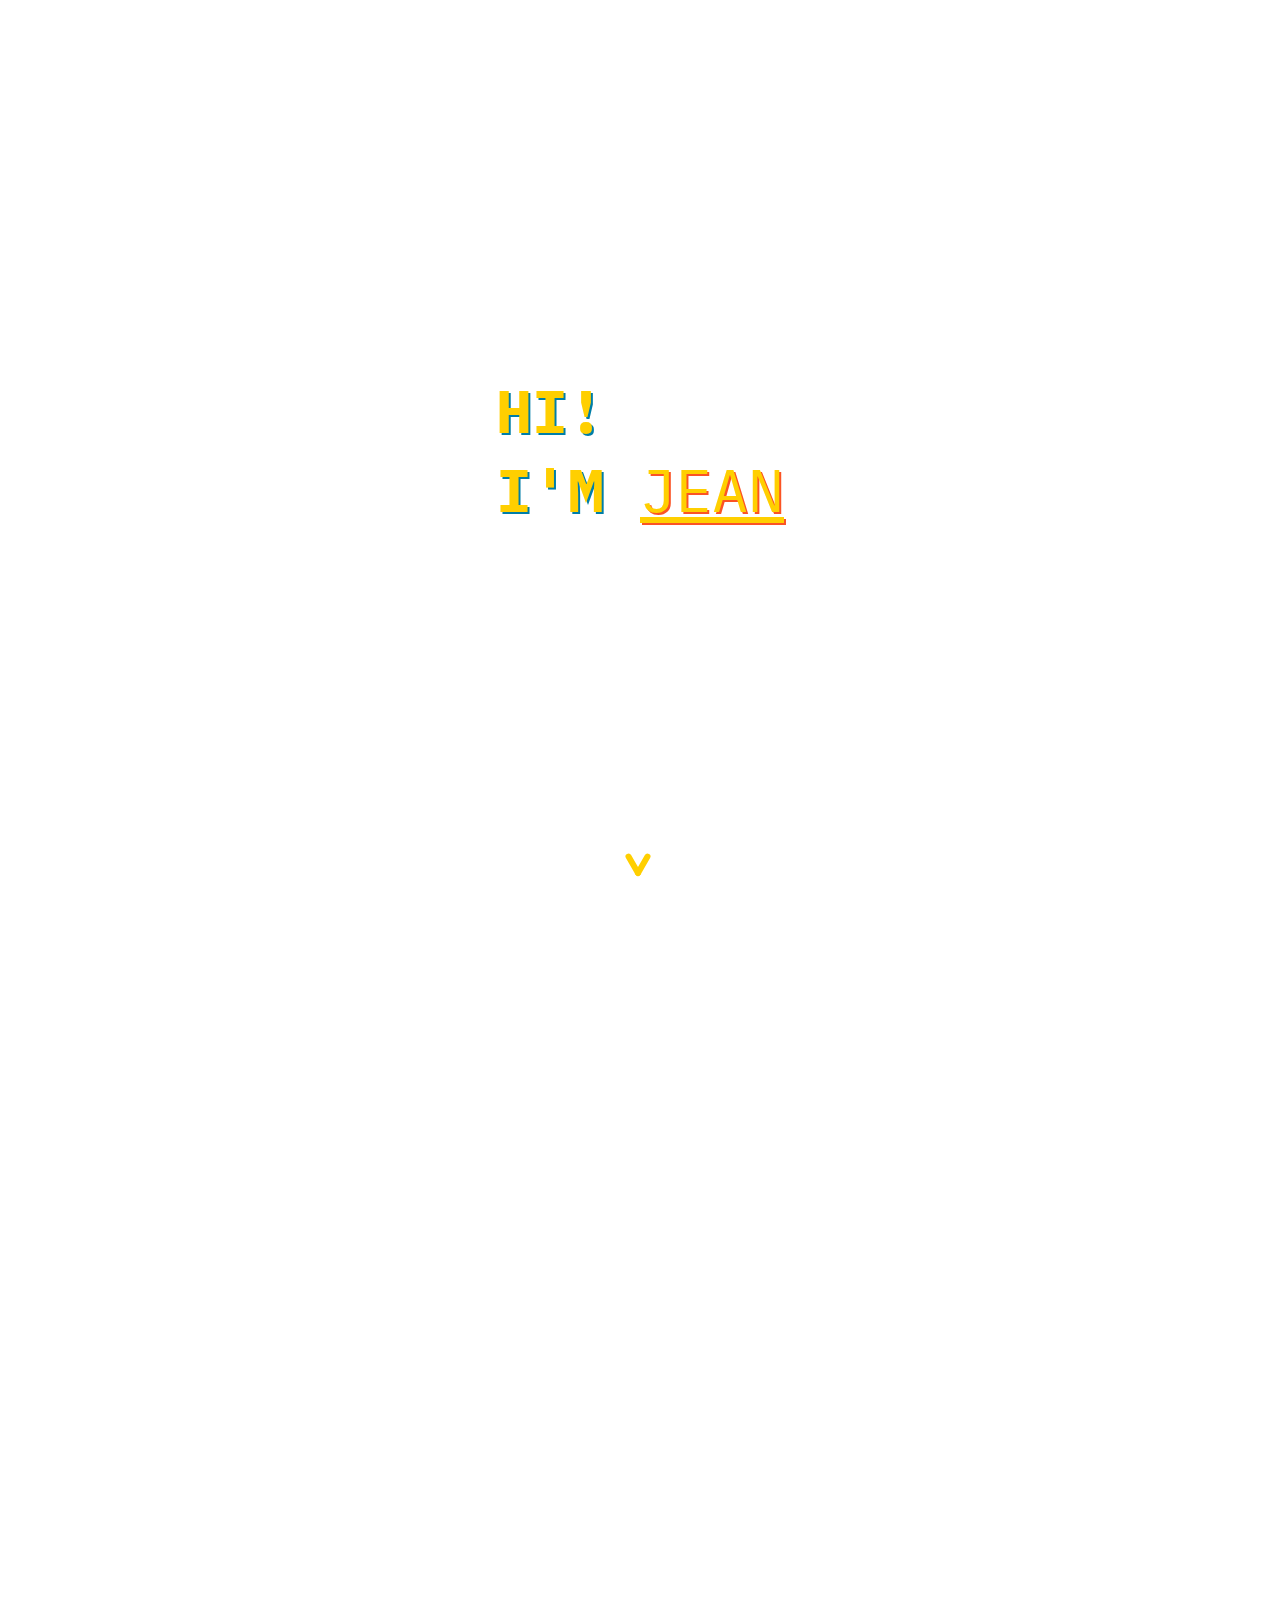
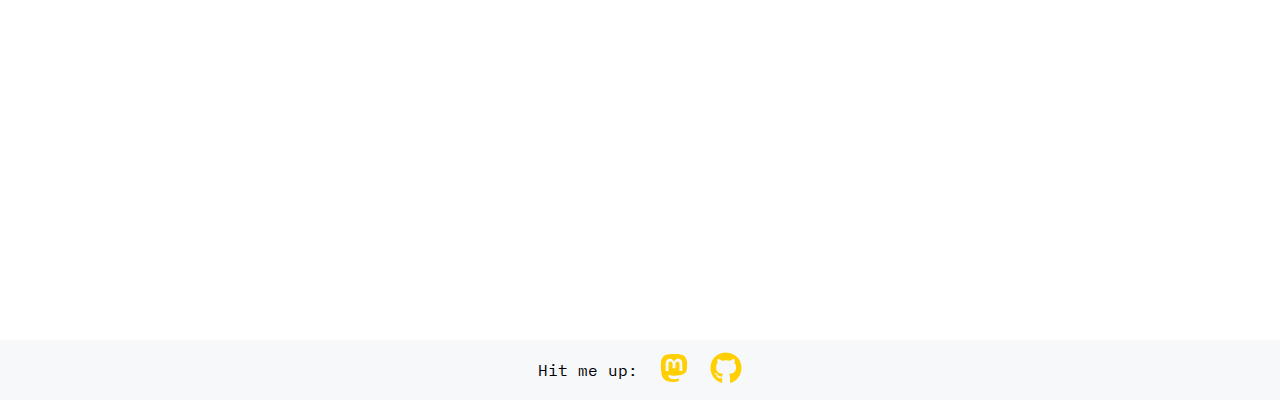
<file: index.html>
<!DOCTYPE html>
<html lang="en" dir="ltr">

<head>
	<meta charset="utf-8">
	<meta name="description" content="Jean-Francois Vaduret's Homepage - A software engineer and theoretical physicist">
	<meta name="theme-color" media="(prefers-color-scheme: light)" content="#FFCF00">
	<meta name="theme-color" media="(prefers-color-scheme: dark)" content="#FFCF00">
	<link rel="stylesheet" href="landing.css">
	<link rel="stylesheet" href="arrow.css">
	<title>Jean</title>
	<link rel="icon" type="image/x-icon" href="./favicon.ico">
</head>

<body>
	<div class="arrow-wrapper">
		<div class="arrow-down">
			<div class="left"></div>
			<div class="right"></div>
		</div>
	</div>
	<div id="contentWrapper">
		<div class="centeredContent">
			<div class="mainText">
				<p>HI!</p>
				<p>I'M <a rel="me" href="https://dice.camp/@jeanvi" id="jean">JEAN</a></p>
			</div>
		</div>

		<div class="centeredContent">
			<div class="mainText">
				<p>I'M A <span>THEORETICAL PHYSICIST</span><br>AND SOFTWARE ENGINEER,</p>
				<p class="smallText">and here are the things I have done:</p>
			</div>
		</div>

		<div class="centeredContent">
			<div class="mainText" id="MBInfo">
				<div class="linkWrapper" id="MBLinkWrapper">
					<p><a id="MBLink" href="metricbeyond/index.html">METRIC BEYOND</a>:</p>
				</div>
				<p class="smallText">Bring the metric system to D&D Beyond!</p>
			</div>
		</div>

		<div class="centeredContent">
			<div class="mainText" id="qwitchInfo">
				<div class="linkWrapper" id="qwitchLinkWrapper">
					<p><a id="qwitchLink" href="qwitch/index.html">QWITCH</a>:</p>
				</div>
				<p class="smallText"> A CLI to stream Twitch in Quicktime on MacOS.</p>
			</div>
		</div>
	</div>

	<div class="faceDiv" style="display:none">
		<img class="myFace" style="width:300px" src="bin/ppCropped.jpeg">
	</div>

	<div class="card MBCard" style="display:none;">
		<img height="128" width="128" id="MBLogo" src="metricbeyond/images/Metric_Beyond_128.png" alt="MB Logo">
		<div class="cardWrapper">
			<h2>Metric Beyond:</h2>
			<p>Because D&D Beyond doesn't support the metric system, I had to make a browser extension that converts all
				units for my players. Now it's available for all to use!</p>
			<p>It's available on all major browsers, like Firefox, Chrome and Safari.</p>
			<p class="learnMore">Click to learn more!</p>
		</div>
	</div>

	<div class="card qwitchCard" style="display:none;">
		<img height="128" width="128" id="qwitchLogo" src="qwitch/images/qwitch_256.png" alt="Qwitch Logo">
		<div class="cardWrapper">
			<h2>Qwitch:</h2>
			<p>Because Twitch.tv is so resource-heavy, I made a CLI which allows me to browse Twitch from the terminal
				and play videos and streams directly in Quicktime.</p>
			<p>It's written with Python for pip, made for macOS.</p>
			<p class="learnMore">Click to learn more!</p>
		</div>
	</div>

	<footer>
		<p>Hit me up:</p>
		<a href="https://dice.camp/@jeanvi" target="_blank">
			<svg width="32" height="32" xmlns="http://www.w3.org/2000/svg" viewBox="0 0 448 512">
				<path
					d="M433 179.11c0-97.2-63.71-125.7-63.71-125.7-62.52-28.7-228.56-28.4-290.48 0 0 0-63.72 28.5-63.72 125.7 0 115.7-6.6 259.4 105.63 289.1 40.51 10.7 75.32 13 103.33 11.4 50.81-2.8 79.32-18.1 79.32-18.1l-1.7-36.9s-36.31 11.4-77.12 10.1c-40.41-1.4-83-4.4-89.63-54a102.54 102.54 0 0 1-.9-13.9c85.63 20.9 158.65 9.1 178.75 6.7 56.12-6.7 105-41.3 111.23-72.9 9.8-49.8 9-121.5 9-121.5zm-75.12 125.2h-46.63v-114.2c0-49.7-64-51.6-64 6.9v62.5h-46.33V197c0-58.5-64-56.6-64-6.9v114.2H90.19c0-122.1-5.2-147.9 18.41-175 25.9-28.9 79.82-30.8 103.83 6.1l11.6 19.5 11.6-19.5c24.11-37.1 78.12-34.8 103.83-6.1 23.71 27.3 18.4 53 18.4 175z" />
			</svg>
		</a>
		<a href="https://github.com/gencys" target="_blank">
			<svg width="32" height="32" xmlns="http://www.w3.org/2000/svg" viewBox="0 0 496 512">
				<path
					d="M165.9 397.4c0 2-2.3 3.6-5.2 3.6-3.3.3-5.6-1.3-5.6-3.6 0-2 2.3-3.6 5.2-3.6 3-.3 5.6 1.3 5.6 3.6zm-31.1-4.5c-.7 2 1.3 4.3 4.3 4.9 2.6 1 5.6 0 6.2-2s-1.3-4.3-4.3-5.2c-2.6-.7-5.5.3-6.2 2.3zm44.2-1.7c-2.9.7-4.9 2.6-4.6 4.9.3 2 2.9 3.3 5.9 2.6 2.9-.7 4.9-2.6 4.6-4.6-.3-1.9-3-3.2-5.9-2.9zM244.8 8C106.1 8 0 113.3 0 252c0 110.9 69.8 205.8 169.5 239.2 12.8 2.3 17.3-5.6 17.3-12.1 0-6.2-.3-40.4-.3-61.4 0 0-70 15-84.7-29.8 0 0-11.4-29.1-27.8-36.6 0 0-22.9-15.7 1.6-15.4 0 0 24.9 2 38.6 25.8 21.9 38.6 58.6 27.5 72.9 20.9 2.3-16 8.8-27.1 16-33.7-55.9-6.2-112.3-14.3-112.3-110.5 0-27.5 7.6-41.3 23.6-58.9-2.6-6.5-11.1-33.3 2.6-67.9 20.9-6.5 69 27 69 27 20-5.6 41.5-8.5 62.8-8.5s42.8 2.9 62.8 8.5c0 0 48.1-33.6 69-27 13.7 34.7 5.2 61.4 2.6 67.9 16 17.7 25.8 31.5 25.8 58.9 0 96.5-58.9 104.2-114.8 110.5 9.2 7.9 17 22.9 17 46.4 0 33.7-.3 75.4-.3 83.6 0 6.5 4.6 14.4 17.3 12.1C428.2 457.8 496 362.9 496 252 496 113.3 383.5 8 244.8 8zM97.2 352.9c-1.3 1-1 3.3.7 5.2 1.6 1.6 3.9 2.3 5.2 1 1.3-1 1-3.3-.7-5.2-1.6-1.6-3.9-2.3-5.2-1zm-10.8-8.1c-.7 1.3.3 2.9 2.3 3.9 1.6 1 3.6.7 4.3-.7.7-1.3-.3-2.9-2.3-3.9-2-.6-3.6-.3-4.3.7zm32.4 35.6c-1.6 1.3-1 4.3 1.3 6.2 2.3 2.3 5.2 2.6 6.5 1 1.3-1.3.7-4.3-1.3-6.2-2.2-2.3-5.2-2.6-6.5-1zm-11.4-14.7c-1.6 1-1.6 3.6 0 5.9 1.6 2.3 4.3 3.3 5.6 2.3 1.6-1.3 1.6-3.9 0-6.2-1.4-2.3-4-3.3-5.6-2z" />
			</svg>
		</a>
	</footer>

	<script src="https://ajax.googleapis.com/ajax/libs/jquery/3.6.0/jquery.min.js"></script>
	<script src="script.js"></script>
</body>

</html>
</file>
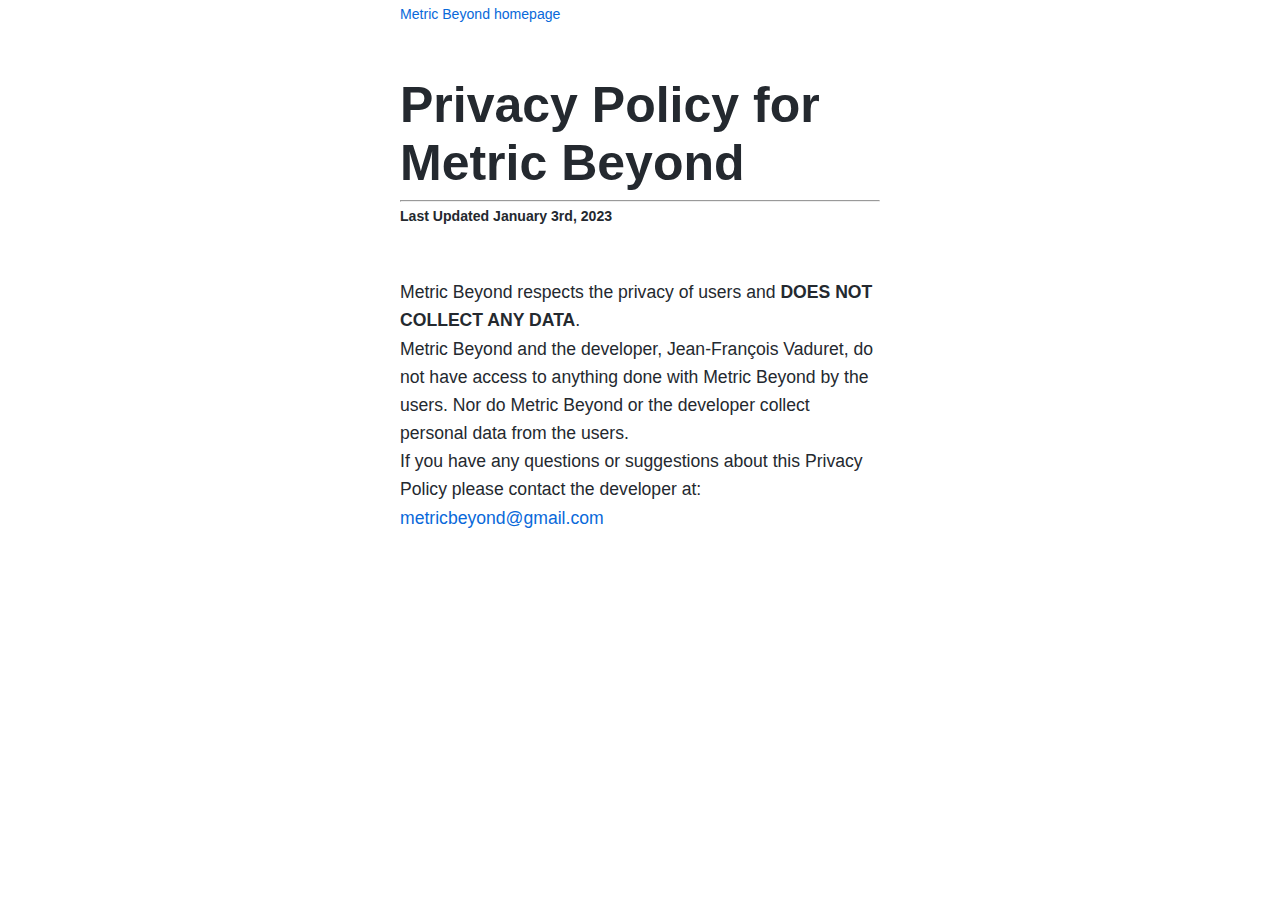
<file: metricbeyond/privacypolicy.html>
<!DOCTYPE html>
<html lang="en">

<head>
  <meta charset="UTF-8">
  <meta name="viewport" content="width=device-width, initial-scale=1.0">
  <meta name="description" content="">
  <meta name="theme-color" media="(prefers-color-scheme: light)" content="#db0010">
  <meta name="theme-color" media="(prefers-color-scheme: dark)" content="#db0010">
  <link rel="stylesheet" type="text/css" href="./styles/main.css">
  <link rel="stylesheet" type="text/css" href="./styles/privpolicy.css">
  <title>Metric Beyond</title>
  <link rel="icon" type="image/x-icon" href="./favicon.ico">
</head>

<body>
  <section class='supportPaper'>
    <div class='inner'>
      <p class='small'><a href='http://jeanvi.com/metricbeyond'>Metric Beyond homepage</a></p>
      <h1 style='margin-top: 3rem;'>Privacy Policy for Metric Beyond</h1>
      <hr>
      <h6 class='lastUpdated'>Last Updated January 3rd, 2023</h6>
      <p>Metric Beyond respects the privacy of users and <strong>DOES NOT COLLECT ANY DATA</strong>.</p>
      <p>Metric Beyond and the developer, Jean-François Vaduret, do not have access to anything done with
        Metric Beyond by the users. Nor do Metric Beyond or the developer collect personal data from the users.</p>
      <p>If you have any questions or suggestions about this Privacy Policy please contact the developer at:
        <a href="mailto:metricbeyond@gmail.com">metricbeyond@gmail.com</a>
      </p>
    </div>
  </section>
</body>
</file>
<file: landing.css>
@import url(https://fonts.googleapis.com/css?family=IBM+Plex+Mono:400,400i,500,500i,700);
@import url(https://fonts.googleapis.com/css?family=IBM+Plex+Mono:300,400,500,700);

:root {
	color-scheme: light dark;
	--body-color: white;
	--big-text-color: #FFCF00;
	--hover-color: #FFE678;
	--small-text-color: #13262F;
	--shadow-color: #007EA7;
	--shadow-link-color: #fb5324;
	--inverted-body-color: rgb(55, 62, 71);
	--inverted-small-text-color: white;
	--footer-color: rgb(246, 248, 250);
}

@media screen and (prefers-color-scheme: dark) {
	:root {
		--body-color: rgb(34, 39, 46);
		--big-text-color: #FFCF00;
		--hover-color: #FFE678;
		--small-text-color: white;
		--shadow-color: #007EA7;
		--inverted-body-color: rgb(246, 248, 250);
		--inverted-small-text-color: #13262F;
		--footer-color: rgb(45, 51, 59);
	}
}

* {
	background-color: var(--body-color);
	font-family: "IBM Plex Mono", monospace;
	padding: 0px;
	margin: 0px;
	box-sizing: border-box;
}

.centeredContent {
	display: flex;
	flex-direction: column;
	align-items: center;
	justify-content: center;
	width: 100vw;
	height: 100vh;
}

.mainText>p,
.mainText>.linkWrapper>p {
	color: var(--big-text-color);
	font-size: 55px;
	font-weight: 700;
	text-shadow: 2px 2px 0 var(--shadow-color);
}

.mainText a {
	text-decoration: underline;
	text-underline-offset: 5px;
	font-weight: 400;
	color: var(--big-text-color);
	text-shadow: 2px 2px 0 var(--shadow-link-color);
	transition: 0.3s;
}

.mainText a:hover {
	color: var(--shadow-link-color);
	text-shadow: 2px 2px 0 var(--big-text-color);
}

p.smallText {
	color: var(--small-text-color);
	font-size: 32px;
	font-weight: 500;
}

p > span {
	display: inline-block;
}

.card {
	width: 500px;
	display: flex;
	flex-direction: row;
	gap: 20px;
	color: var(--inverted-small-text-color);
	padding: 20px;
	background-color: var(--inverted-body-color);
	border-radius: 6px;
}

.qwitchCard {
	position: fixed;
	box-shadow: 10px 10px 0 #ad8dcc;
}

.MBCard {
	position: fixed;
	box-shadow: 10px 10px 0 #db0010;
}

.faceDiv {
	position: fixed;
	box-shadow: 10px 10px 0 var(--shadow-color);
	margin: 0;
	padding: 0;
	width: fit-content;
	height: 357px;
	z-index: 5;
}

.card * {
	background-color: var(--inverted-body-color);
	line-height: 1.6em;
}

.card p {
	font-size: 18px;
	font-family: -apple-system, BlinkMacSystemFont, "Segoe UI", "Noto Sans", Helvetica, Arial, sans-serif, "Apple Color Emoji", "Segoe UI Emoji";
}

.card img {
	width: 100px;
	height: 100px;
}

.cardWrapper {
	display: flex;
	flex-direction: column;
	gap: 10px;
}

footer {
	height: 60px;
	width: 100%;
	display: flex;
	flex-direction: row;
	justify-content: center;
	align-items: center;
	gap: 20px;
	margin-top: -60px;
}

footer, footer * {
	background-color: var(--footer-color);
}

footer > a > svg {
	fill: var(--big-text-color);
	text-decoration: none;
}

@media screen and (max-width: 1600px) {

	.centeredContent {
		width: 100%;
		word-wrap: break-word;
	}

	.mainText {
		padding: 10px;
	}

	.mainText>p,
	.mainText>.linkWrapper>p {
		font-size: max(min(9vw, 60px), 30px);
	}

	p.smallText {
		font-size: max(min(7.8vw, 40px), 25px);
	}

	.card h2,
	#MBInfo .smallText,
	#qwitchInfo .smallText {
		display: none;
	}

	.card * {
		background-color: var(--body-color);
	}

	.card {
		width: 100%;
		max-width: 550px;
		color: var(--small-text-color);
		padding: 0px 0px 0px 20px;
		margin: 20px 0px 0px 0px;
		background-color: var(--body-color);
		display: block;
	}

	.card p {
		font-size: max(min(5.6vh, 30px), 18px);
	}

	#qwitchLogo, #MBLogo {
		width: max(min(9vw, 60px), 30px);
		height: max(min(9vw, 60px), 30px);
	}

	.qwitchCard,
	.MBCard {
		position: relative;
		box-shadow: none;
	}

	.MBCard {
		border-left: 3px solid #db0010;
		border-radius: 0px;
	}

	.qwitchCard {
		border-left: 3px solid #ad8dcc;
		border-radius: 0px;
	}

	.linkWrapper {
		display: flex;
		flex-direction: row;
		align-items: end;
		gap: 10px;
	}
}

@media screen and (max-width: 750px) {
	.card p {
		font-size: min(5.6vh, 18px);
	}

	#qwitchLogo, #MBLogo {
		width: max(min(9vw, 40px), 30px);
		height: max(min(9vw, 40px), 30px);
	}

	.mainText>p,
	.mainText>.linkWrapper>p {
		font-size: max(min(9vw, 40px), 30px);
	}

	p.smallText {
		font-size: max(min(7.8vw, 30px), 20px);
	}
}
</file>
<file: arrow.css>
.arrow-wrapper {
    z-index: 3;
    width: 120px;
    height: 80px;
    position: absolute;
    left: 50%;
    bottom: 0px;
    margin: 0 0 0 -60px;
}

.arrow-down {
    z-index: 3;
    width: 60px;
    height: 40px;
    margin: 0 0 0 -15px;
    position: absolute;
    left: 50%;
    bottom: 0px;
    animation: arrow 0.8s 1.6s infinite ease-out alternate;
}

.arrow-down:hover {
    animation-play-state: paused;
}

.left {
    position: absolute;
    height: 6px;
    width: 25px;
    background: #FFCF00;
    transform: rotate(240deg);
    top: 10px;
    left: 10px;
    border-radius: 4px;
    transform-origin: 3px 50%;
    animation: leftArrow 0.8s 1.6s infinite ease-out alternate;
}

.right {
    position: absolute;
    height: 6px;
    width: 25px;
    background: #FFCF00;
    transform: rotate(-60deg);
    top: 10px;
    left: 10px;
    border-radius: 4px;
    transform-origin: 3px 50%;
    animation: rightArrow 0.8s 1.6s infinite ease-out alternate;
}

@keyframes arrow {
    0% {
        bottom: 0px;
    }

    100% {
        bottom: 40px;
    }
}

@keyframes leftArrow {
    0% {}

    100% {
        transform: rotate(225deg);
    }
}

@keyframes rightArrow {
    0% {}

    100% {
        transform: rotate(-45deg);
    }
}
</file>
<file: metricbeyond/styles/main.css>
:root {
  color-scheme: light dark;
  --body-color: rgb(255, 255, 255);
  --spacing: 20px;
  --text-color: rgb(36, 41, 47);
  --border-color: rgb(216, 222, 228);
  --link-color: rgb(9, 105, 218);
  --header-color: rgb(246, 248, 250);
}

@media screen and (prefers-color-scheme: dark) {
  :root {
    --body-color: rgb(34, 39, 46);
    --border-color: rgb(55, 62, 71);
    --text-color: rgb(173, 186, 199);
    --link-color: orange;
    --header-color: rgb(45, 51, 59);
  }
}

* {
  margin: 0;
  box-sizing: border-box;
  font-family: -apple-system, BlinkMacSystemFont, "Segoe UI", "Noto Sans", Helvetica, Arial, sans-serif, "Apple Color Emoji", "Segoe UI Emoji";
  color: var(--text-color);
}

body {
  background-color: var(--body-color);
}

.wrapper_ltr {
  background-color: var(--header-color);
  display: flex;
  flex-direction: row;
  justify-content: space-between;
  padding: 5em 5em 0em 5em;
  overflow: hidden;
}

.wrapper_rtl {
  display: flex;
  justify-content: space-between;
  flex-direction: row;
  padding: 5em 5em 0em 5em;
  overflow: hidden;
  direction: rtl;
}

.wrapper_rtl>* {
  direction: ltr;
}

.caption {
  display: flex;
  flex-direction: column;
  align-items: flex-start;
  padding: 30px;
  gap: 20px;
  max-width: 400px;
  min-width: 350px;
}

.caption p {
  line-height: 1.6em;
}

#title {
  display: flex;
  flex-direction: row;
  align-items: center;
  gap: 20px;
}

h1 {
  font-size: 50px;
}

h2 {
  font-size: 25px;
}

h3 {
  font-size: 20px;
}

.centered {
  margin: 0 auto;
  display: flex;
  flex-direction: row;
  justify-content: center;
  align-items: center;
  flex-wrap: wrap;
  gap: 15px;
}

a>svg {
  fill: var(--link-color);
  text-decoration: none;
}

#faq {
  background-color: var(--header-color);
  padding: 5em 5em 5em 5em;
}

#faq>.centered {
  padding-bottom: 1em;
}

.column {
  display: flex;
  flex-direction: column;
  gap: 30px;
  width: 450px;
  line-height: 1.6em;
}

a {
  color: var(--link-color);
  text-decoration: none;
}

@media screen and (max-width: 800px) {
  .wrapper_ltr {
    padding: 2em 0.5em 0em 0.5em;
  }

  .wrapper_rtl {
    padding: 2em 0.5em 0em 0.5em;
  }

  #faq {
    padding: 2em 0.5em 1em 0.5em;
  }
}
</file>
<file: metricbeyond/styles/privpolicy.css>
:root {
  color-scheme: light dark;
  --body-color: rgb(255, 255, 255);
  --spacing: 20px;
  --text-color: rgb(36, 41, 47);
  --border-color: rgb(216, 222, 228);
  --link-color: rgb(9, 105, 218);
  --header-color: rgb(246, 248, 250);
}

@media screen and (prefers-color-scheme: dark) {
  :root {
    --body-color: rgb(34, 39, 46);
    --border-color: rgb(55, 62, 71);
    --text-color: rgb(173, 186, 199);
    --link-color: orange;
    --header-color: rgb(45, 51, 59);
  }
}

body {
  font-size: 1.1em;
  line-height: 1.6em;
  background-color: var(--body-color);
}

hr {
  width: 30rem;
  color: var(--border-color);
}

section.supportPaper {
  width: 30rem;
  margin: 0 auto 0 auto;
}

h1 {
  margin: 0 0 .5rem 0;
  line-height: normal;
}

.lastUpdated {
  font-size: .8em;
  margin-bottom: 3rem;
}

.small {
  font-size: 80%;
}
</file>
